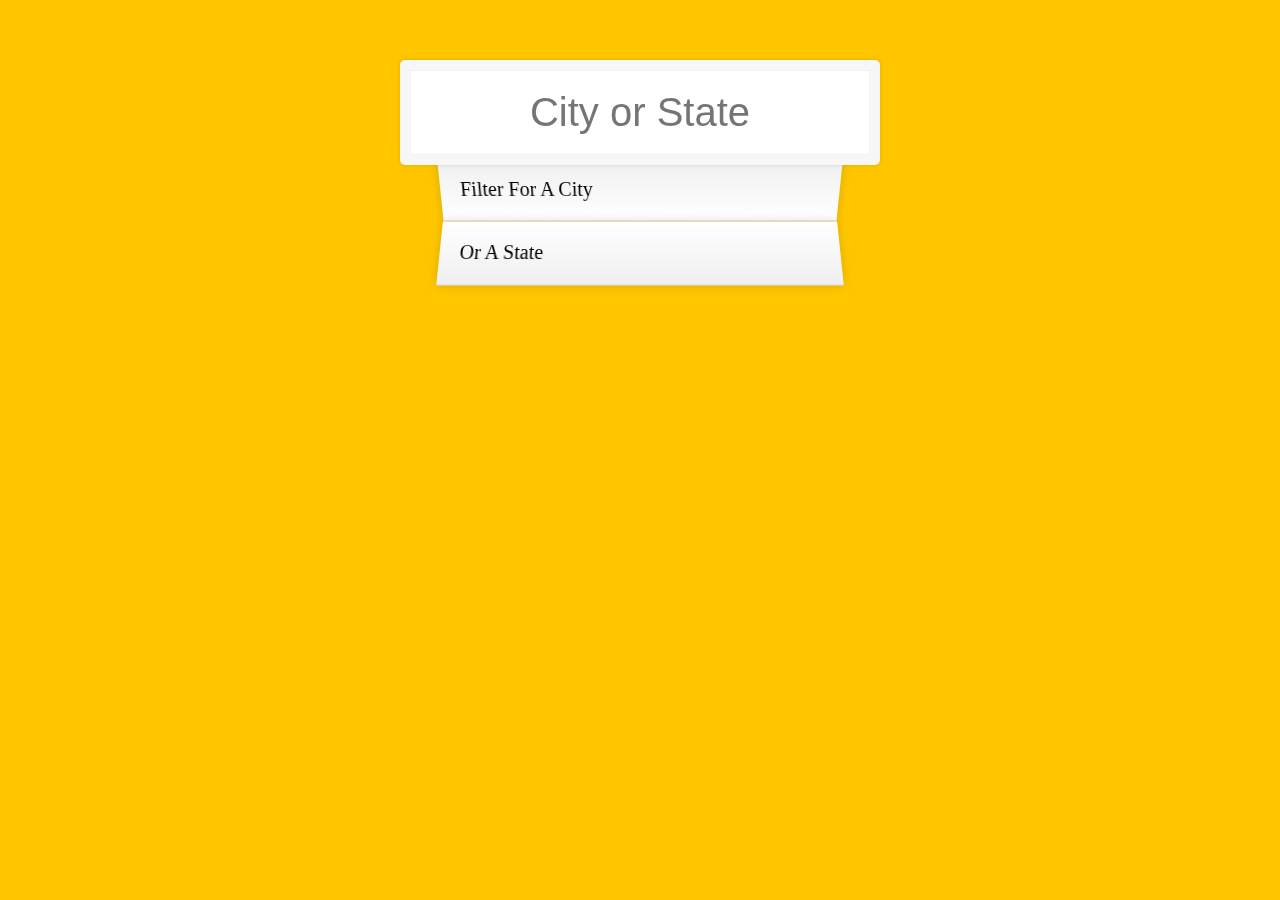
<file: Ajax Type Ahead/index.html>
<!DOCTYPE html>
<html lang="en">

<head>
  <meta charset="UTF-8">
  <title>Ajax Type Ahead</title>
  <link rel="stylesheet" href="./style/style.css">
</head>

<body>

  <form class="search-form">
    <input type="text" class="search" placeholder="City or State">
    <ul class="suggestions">
      <li>Filter for a city</li>
      <li>or a state</li>
    </ul>
  </form>
  <script src="./script/script.js"></script>
</body>

</html>
</file>
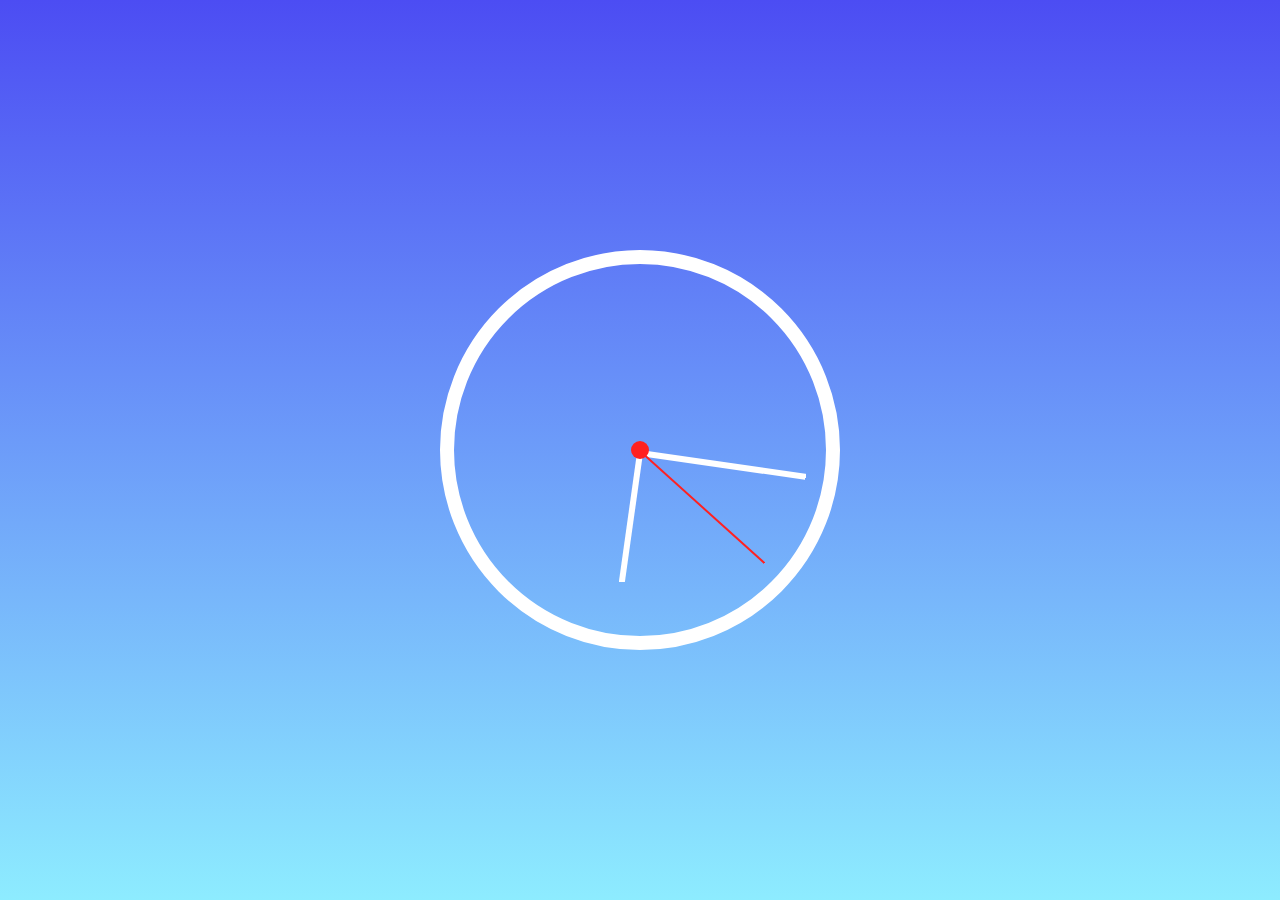
<file: CSS + JS Clock/index.html>
<!DOCTYPE html>
<html lang="en">
<head>
  <meta charset="UTF-8">
  <meta name="viewport" content="width=device-width, initial-scale=1.0">
  <link rel="stylesheet" href="./style/style.css">
  <title>Clock</title>
</head>
<body>
  <div class="clock-body">
    <div class="hand hour-hand"></div>
    <div class="hand minute-hand"></div>
    <div class="hand second-hand"></div>
    <div class="second-center"></div>
  </div>

  <script src="./script/index.js"></script>
</body>
</html>
</file>
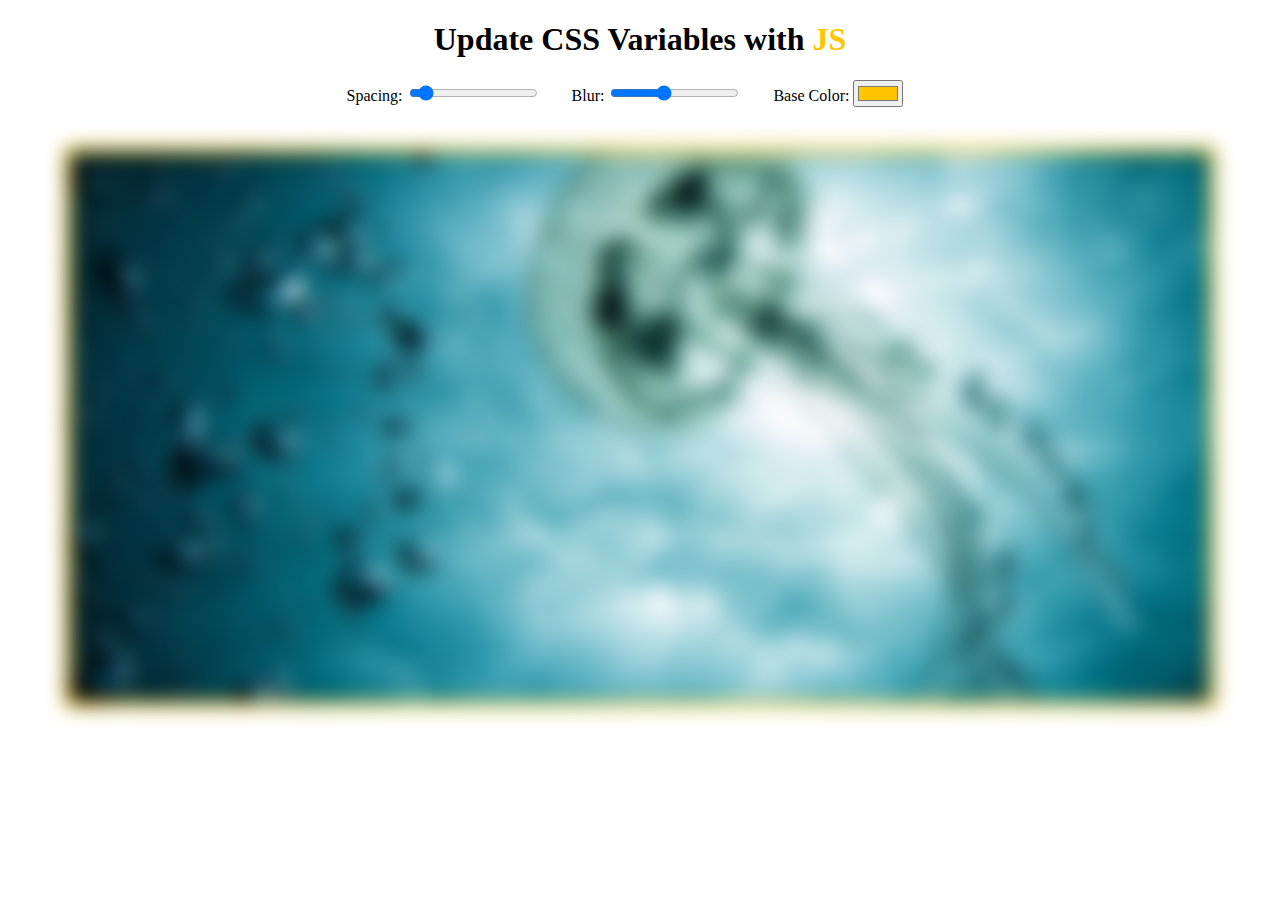
<file: CSS Variables and JS /index.html>
<!DOCTYPE html>
<html lang="en">

<head>
  <meta charset="UTF-8">
  <meta name="viewport" content="width=device-width, initial-scale=1.0">
  <link rel="stylesheet" href="./style/style.css">
  <title>CSS Variables and JS</title>
</head>

<body>
  <div>
    <h1>Update CSS Variables with <span>JS</span></h1>

    <div class="wrapper">
      <label for="spacing">Spacing:</label>
      <input id="spacing" name="spacing" type="range" min="0" max="60" value="5" data-sizing="px">
      <label for="blur">Blur:</label>
      <input id="blur" name="blur" type="range" min="0" max="25" value="10" data-sizing="px">
      <label for="color">Base Color:</label>
      <input id="color" type="color" name="color" value="#ffc600">
    </div>

    <img src="./asset/153645159.jpg" alt="image">
  </div>
  <script src="./script/index.js"></script>
</body>

</html>
</file>
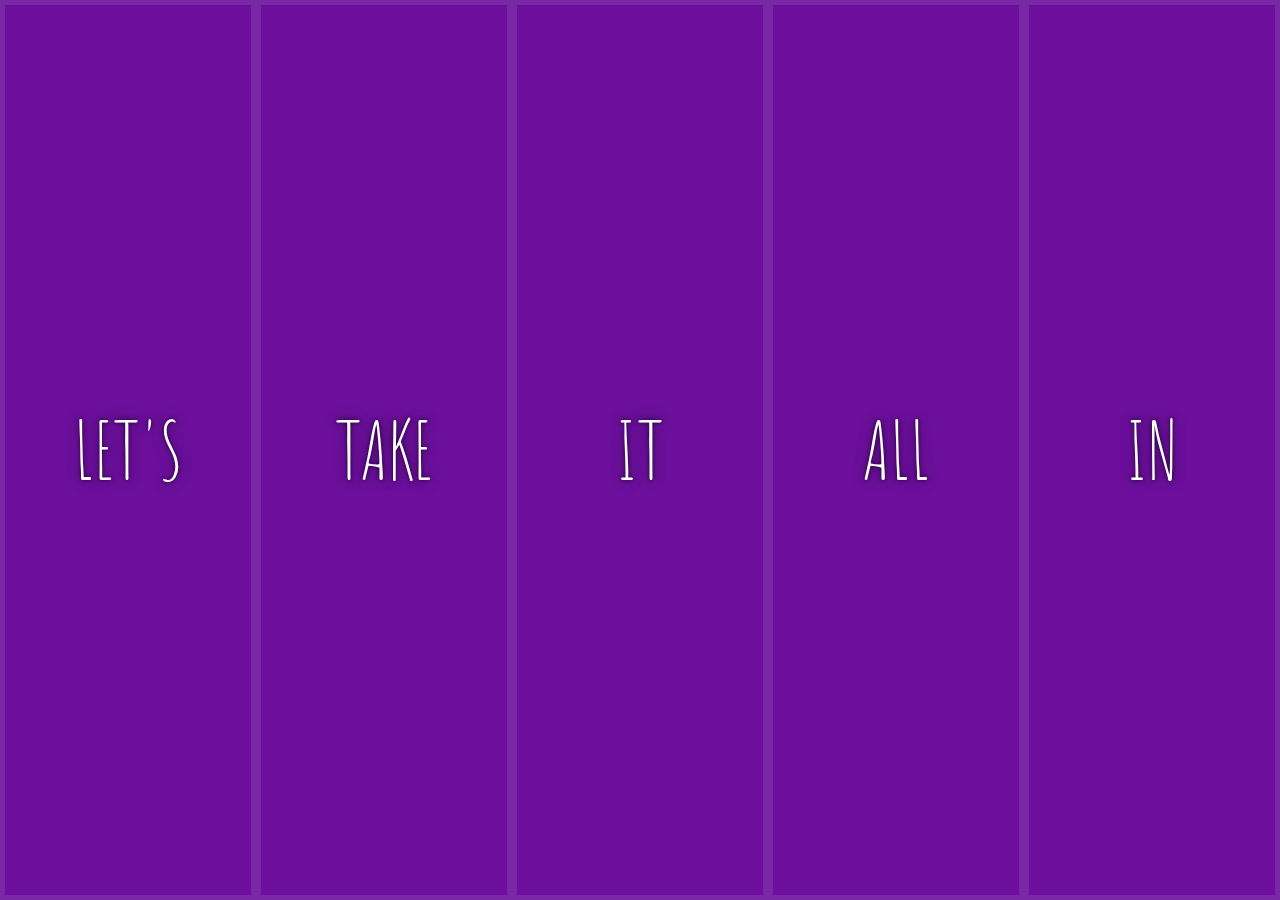
<file: Flex Panels Image Gallery/index.html>
<!DOCTYPE html>
<html lang="en">

<head>
  <meta charset="UTF-8">
  <meta name="viewport" content="width=device-width, initial-scale=1.0">
  <link href='https://fonts.googleapis.com/css?family=Amatic+SC' rel='stylesheet' type='text/css'>
  <link rel="stylesheet" href="./style/style.css">
  <title>Image Gallery</title>
</head>

<body>
  <div class="panels">
    <div class="panel panel1">
      <p>Hey</p>
      <p>Let's</p>
      <p>Dance</p>
    </div>
    <div class="panel panel2">
      <p>Give</p>
      <p>Take</p>
      <p>Receive</p>
    </div>
    <div class="panel panel3">
      <p>Experience</p>
      <p>It</p>
      <p>Today</p>
    </div>
    <div class="panel panel4">
      <p>Give</p>
      <p>All</p>
      <p>You can</p>
    </div>
    <div class="panel panel5">
      <p>Life</p>
      <p>In</p>
      <p>Motion</p>
    </div>
  </div>

  <script src="./script/index.js"></script>
</body>

</html>
</file>
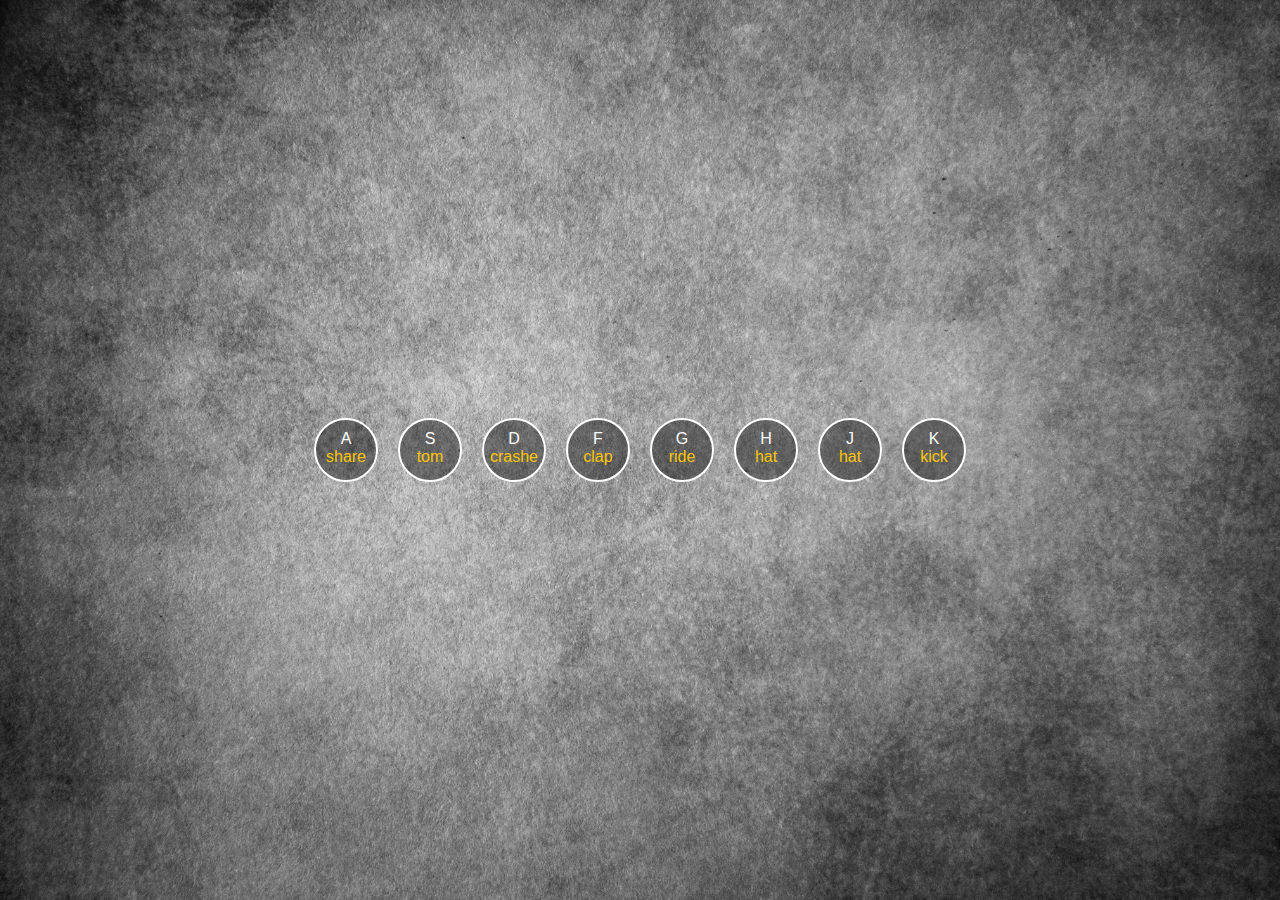
<file: JavaScript Drum Kit/index.html>
<!DOCTYPE html>
<html lang="en">

<head>
	<meta charset="UTF-8">
	<meta name="viewport" content="width=device-width, initial-scale=1.0">
	<link rel='stylesheet' href='./style/style.css'>
	<script src='./script/index.js' defer></script>
	<title>Drum Kit</title>
</head>

<body>
	<div id="wrapper">
		<div data-key='65' class='key'>
			<div>A</div>
			<span class='sound'>share</span>
		</div>
		<div data-key='83' class='key'>
			<div>S</div>
			<span class='sound'>tom</span>
		</div>
		<div data-key='68' class='key'>
			<div>D</div>
			<span class='sound'>crashe</span>
		</div>
		<div data-key='70' class='key'>
			<div>F</div>
			<span class='sound'>clap</span>
		</div>
		<div data-key='71' class='key'>
			<div>G</div>
			<span class='sound'>ride</span>
		</div>
		<div data-key='72' class='key'>
			<div>H</div>
			<span class='sound'>hat</span>
		</div>
		<div data-key='74' class='key'>
			<div>J</div>
			<span class='sound'>hat</span>
		</div>
		<div data-key='75' class='key'>
			<div>K</div>
			<span class='sound'>kick</span>
		</div>
	</div>

	<audio data-key='65' src='./sound/Snare.wav'>A</audio>
	<audio data-key='83' src='./sound/Tom.wav'>S</audio>
	<audio data-key='68' src='./sound/Crashe.wav'>D</audio>
	<audio data-key='70' src='./sound/Clap.wav'>F</audio>
	<audio data-key='71' src='./sound/Ride.wav'>G</audio>
	<audio data-key='72' src='./sound/OpenHat.wav'>H</audio>
	<audio data-key='74' src='./sound/Hat.wav'>J</audio>
	<audio data-key='75' src='./sound/Kick.wav'>K</audio>

</body>

</html>
</file>
<file: Ajax Type Ahead/style/style.css>
html {
  box-sizing: border-box;
  background: #ffc600;
  font-family: 'helvetica neue';
  font-size: 20px;
  font-weight: 200;
}

*, *:before, *:after {
  box-sizing: inherit;
}

input {
  width: 100%;
  padding: 20px;
}

.search-form {
  max-width: 400px;
  margin: 50px auto;
}

input.search {
  margin: 0;
  text-align: center;
  outline: 0;
  border: 10px solid #F7F7F7;
  width: 120%;
  left: -10%;
  position: relative;
  top: 10px;
  z-index: 2;
  border-radius: 5px;
  font-size: 40px;
  box-shadow: 0 0 5px rgba(0, 0, 0, 0.12), inset 0 0 2px rgba(0, 0, 0, 0.19);
}

.suggestions {
  margin: 0;
  padding: 0;
  position: relative;
  /*perspective: 20px;*/
}

.suggestions li {
  background: white;
  list-style: none;
  border-bottom: 1px solid #D8D8D8;
  box-shadow: 0 0 10px rgba(0, 0, 0, 0.14);
  margin: 0;
  padding: 20px;
  transition: background 0.2s;
  display: flex;
  justify-content: space-between;
  text-transform: capitalize;
}

.suggestions li:nth-child(even) {
  transform: perspective(100px) rotateX(3deg) translateY(2px) scale(1.001);
  background: linear-gradient(to bottom,  #ffffff 0%,#EFEFEF 100%);
}

.suggestions li:nth-child(odd) {
  transform: perspective(100px) rotateX(-3deg) translateY(3px);
  background: linear-gradient(to top,  #ffffff 0%,#EFEFEF 100%);
}

span.population {
  font-size: 15px;
}

.hl {
  background: #ffc600;
}
</file>
<file: CSS + JS Clock/style/style.css>
* {
  margin: 0;
  padding: 0;
  box-sizing: border-box;
}

body {
  background: linear-gradient(180deg, rgba(0,1,238,0.7) 0%, rgba(93,228,255,0.7) 100%);
  height: 100vh;
  display: flex;
  justify-content: center;
  align-items: center;
}

.clock-body {
  width: 400px;
  height: 400px;
  border: 14px solid #fff;
  border-radius: 50%;
  position: relative;
}

.hand {
  position: absolute;
  top:50%;
  width:50%;
  height:6px;
  transform-origin: 100%;
  /* transform: rotate(90deg); */
}

.hour-hand {
  background: linear-gradient(to right,  rgba(255,0,0,0) 0%, rgba(255,0,0,0) 30%,  rgb(255, 255, 255) 30%,  rgb(255, 255, 255) 100%);
}
.minute-hand {
  background: linear-gradient(to right,  rgba(255,0,0,0) 0%, rgba(255,0,0,0) 10%,  rgb(255, 255, 255) 10%,  rgb(255, 255, 255) 100%);
}

.second-hand {
  background: linear-gradient(to right,  rgb(255,0,0,0) 0%, rgba(255,0,0,0) 10%,  rgb(255, 33, 33) 10%,  rgb(255, 33, 33) 100%);
  height: 2px;
}

.second-center {
  position: absolute;
  background-color: rgb(255, 33, 33);
  border-radius: 50%;
  width: 18px;
  height: 18px;
  top: 50%;
  left: 50%;
  transform: translate(-50%, -50%);
}
</file>
<file: CSS Variables and JS /style/style.css>
:root {
  --color: #ffc600;
  --spacing: 5px;
  --blur: 10px
}

body {
  text-align: center;
}

span {
  color: var(--color);
}

.wrapper {
  margin-bottom: 40px;
}

input {
  margin-right: 30px;
}

img {
  border-style: solid;
  border-width: var(--spacing);
  border-color: var(--color);
  filter: blur(var(--blur));
}
</file>
<file: Flex Panels Image Gallery/style/style.css>
html {
  box-sizing: border-box;
  background: #ffc600;
  font-family: 'helvetica neue';
  font-size: 20px;
  font-weight: 200;
}

body {
  margin: 0;
}

*, *:before, *:after {
  box-sizing: inherit;
}

.panels {
  min-height: 100vh;
  overflow: hidden;
  display: flex;
}

.panel {
  background: #6B0F9C;
  box-shadow: inset 0 0 0 5px rgba(255,255,255,0.1);
  color: white;
  text-align: center;
  align-items: center;
  transition:
    font-size 0.7s cubic-bezier(0.61,-0.19, 0.7,-0.11),
    flex 0.7s cubic-bezier(0.61,-0.19, 0.7,-0.11),
    background 0.2s;
  font-size: 20px;
  background-size: cover;
  background-position: center;
  flex: 1;
  justify-content: center;
  display: flex;
  flex-direction: column;
  cursor: pointer;
}

.panel1 { background-image:url(https://source.unsplash.com/gYl-UtwNg_I/1500x1500); }
.panel2 { background-image:url(https://source.unsplash.com/rFKUFzjPYiQ/1500x1500); }
.panel3 { background-image:url(https://images.unsplash.com/photo-1465188162913-8fb5709d6d57?ixlib=rb-0.3.5&q=80&fm=jpg&crop=faces&cs=tinysrgb&w=1500&h=1500&fit=crop&s=967e8a713a4e395260793fc8c802901d); }
.panel4 { background-image:url(https://source.unsplash.com/ITjiVXcwVng/1500x1500); }
.panel5 { background-image:url(https://source.unsplash.com/3MNzGlQM7qs/1500x1500); }

.panel > * {
  margin: 0;
  width: 100%;
  transition: transform 0.5s;
  flex: 1 0 auto;
  display: flex;
  justify-content: center;
  align-items: center;
}

.panel > *:first-child { transform: translateY(-100%); }
.panel.open-active > *:first-child { transform: translateY(0); }
.panel > *:last-child { transform: translateY(100%); }
.panel.open-active > *:last-child { transform: translateY(0); }

.panel p {
  text-transform: uppercase;
  font-family: 'Amatic SC', cursive;
  text-shadow: 0 0 4px rgba(0, 0, 0, 0.72), 0 0 14px rgba(0, 0, 0, 0.45);
  font-size: 2em;
}

.panel p:nth-child(2) {
  font-size: 4em;
}

.panel.open {
  flex: 5;
  font-size: 40px;
}

@media only screen and (max-width: 600px) {
  .panel p {
    font-size: 1em;
  }
}
</file>
<file: JavaScript Drum Kit/style/style.css>
* {
  margin: 0;
  padding: 0;
}

body {
	background: url('../asset/unnamed.jpg') no-repeat;
	background-size: cover;
}

#wrapper {
  display: flex;
  justify-content: center;
  flex-wrap: wrap;
  margin: 0 auto;
  font-family: Arial, Helvetica, sans-serif;
  height: 100vh;
  align-items: center;
}

.key {
  text-align: center;
  padding: 10px 5px 0 5px;
  margin: 10px;
  border-radius: 50%;
  width: 50px;
  height: 50px;
  border: 2px solid;
  cursor: pointer;
  transition: all 0.07s;
  background: rgba(0, 0, 0, 0.4);
  color: #fff;
}
span {
  color: #ffc600;
}

.playing {
  transform: scale(1.1);
  border-color: #ffc600;
  box-shadow: 0 0 10px #ffc600;
}
</file>
